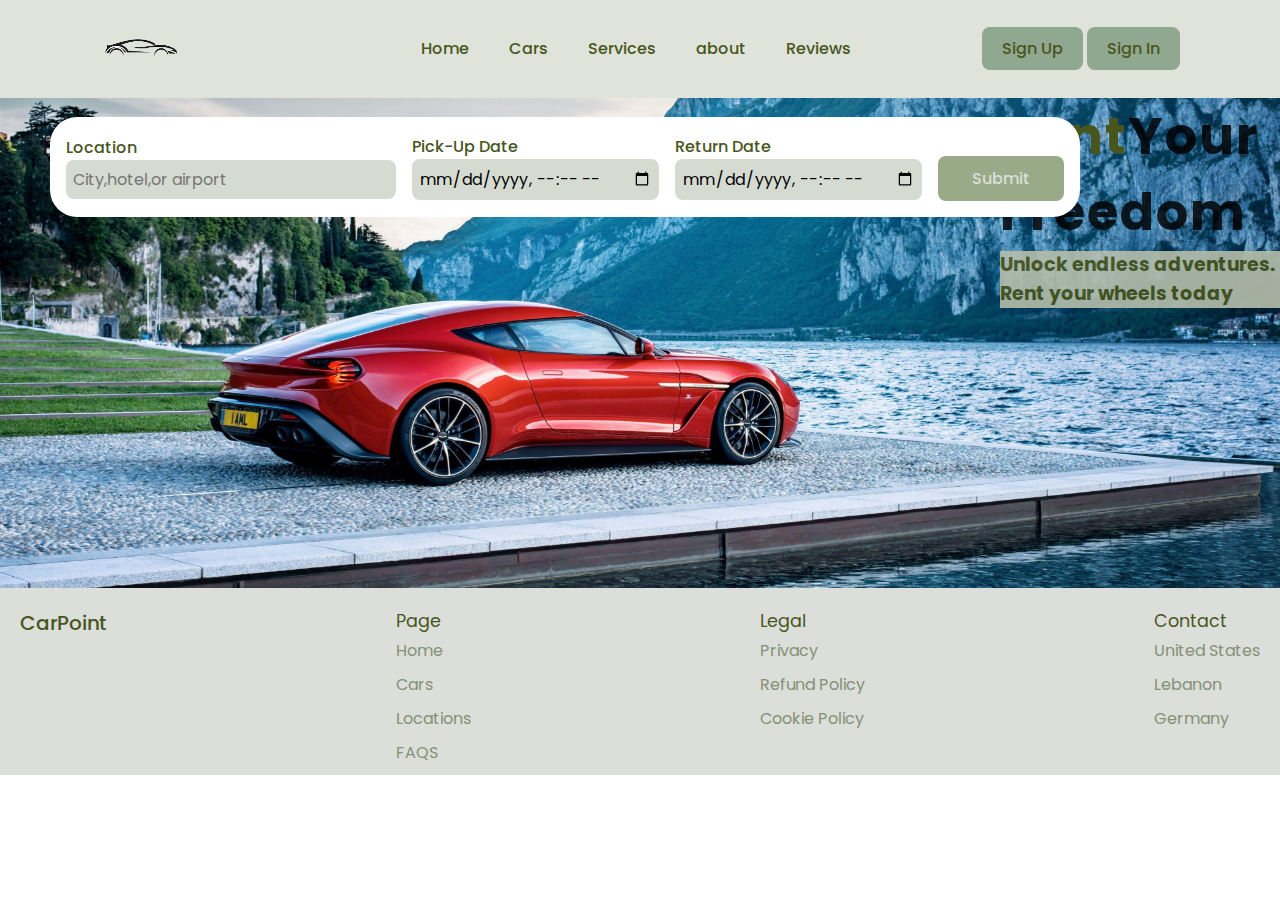
<file: index.html>
<!DOCTYPE html>
<html>
<head>
  <title  >AutoGo</title>
  <link rel="stylesheet" href="Css/style.css">
  <link rel="stylesheet" href="Css/Login.css">
  <link rel="stylesheet" href="Css/Load.css">
  <script src="Js/Load.js" defer></script>
  <link  rel="shortcut icon" type="icon" href="images/iconCar.png">
  <link rel="stylesheet" href="https://cdnjs.cloudflare.com/ajax/libs/font-awesome/6.5.2/css/all.min.css" integrity="sha512-SnH5WK+bZxgPHs44uWIX+LLJAJ9/2PkPKZ5QiAj6Ta86w+fsb2TkcmfRyVX3pBnMFcV7oQPJkl9QevSCWr3W6A==" crossorigin="anonymous" referrerpolicy="no-referrer" />
  <style>
    
    
  </style>
</head>
<body>
  <header >
  <a href="#" class="logo"><img src="images/icon.png"></a>
    <div class="bx bx-menu" id="menu-icon"></div>
    
      <ul class="navbar" >
        <li><a href="#home">Home</a> </li>
        <li><a href="Text.html">Cars</a> </li>
        <li><a href="Services.html">Services</a> </li>
        <li><a href="#home">about</a> </li>
        <li><a href="#Reviews">Reviews</a> </li>

      </ul>
      <div class="header-one">
        <a href="#" class="sign-up">Sign Up</a>
        <a href="#" class="sign-in">Sign In</a>

      </div>
      </header>
      <main>
      
        <div class="text" >
          <h1 ><span>Rent</span>Your Freedom</h1>
          <p>Unlock endless adventures. Rent your wheels today</p>
          <form action="" class="form-container">
            <div class="input-box">
                <span>Location</span>
                <input type="search" name="" id="" placeholder="City,hotel,or airport" >
            </div>
            <div class="input-box">
              <span> Pick-Up Date</span>
              <input type="datetime-local" name="" id="">
            </div>
            <div  class="input-box">
              <span> Return Date</span>
              <input type="datetime-local" name="" id="">

            </div>
            <input type="submit" name="" id="" class="butn">
          </form>
        </div>
       
          
       </div>
         
      </main>
    
     <section class="footer"> 
          <div class="footer-container container">
            <div class="footer-box">
              <a href="#" class="logo">Car<span>Point</span></a>
                <div class="social">
                    <a href="#"  title="facebook"> <i class="fa-brands fa-facebook"></i></a>
                    <a href="#" title="twitter"> <i class="fa-brands fa-square-twitter"></i></a>
                    <a href="#" title="instagram"><i class="fa-brands fa-instagram"></i></a> 
                    <a href="#" title="whatsapp"><i class="fa-brands fa-whatsapp"></i></a>
                </div>
              </div>      
            <div class="footer-box">
              <h3>Page</h3>
              <a href="index.html">Home</a>
              <a href="Text.html">Cars</a>
              <a href="#">Locations</a>
              <a href="#">FAQS</a>
            </div>
            <div class="footer-box">
              <h3>Legal</h3>
              <a href="#">Privacy</a>
              <a href="#">Refund Policy</a>
              <a href="#">Cookie Policy</a>
            </div>
            <div class="footer-box">
              <h3>Contact</h3>
              <p>United States</p>
              <p>Lebanon</p>
              <p>Germany</p>
            </div>
          </div>              
        </section>
        <div class="login-popup">
          <div class="box">
             <div class="img-area">
               <div class="img">
               </div>
           <!-- popup login-->    
          </div>
          <div class="form">
            <div class="close">&times;</div>
            <h1>Log In</h1>
            <form>
              <div class="form-group">
                <input type="text" placeholder="Email" class="form-control" id="email" onblur="checkEmail()">
                <p id="email1"></p>
              </div>
              <div class="form-group">
                <input type="password" placeholder="Password" class="form-control" id="pass" onblur="checkpass()">
                <p id="pass1"></p>
              </div>
              <div class="form-group">
                <label><input type="checkbox">
                  Remember Me
                </label>
              </div>
              <button type="button" class="btn">Log In</button>
            </form>
          </div>
       </div>
    </div>
   
    <div class="loader">
      <div class="car-icon">
        <img src="images/Car4.gif" alt="Car Icon">
      </div>
    </div>
   
       <script src="Js/script.js"></script>
   <script src="Js/script.js"></script>
</body>
</html>
</file>
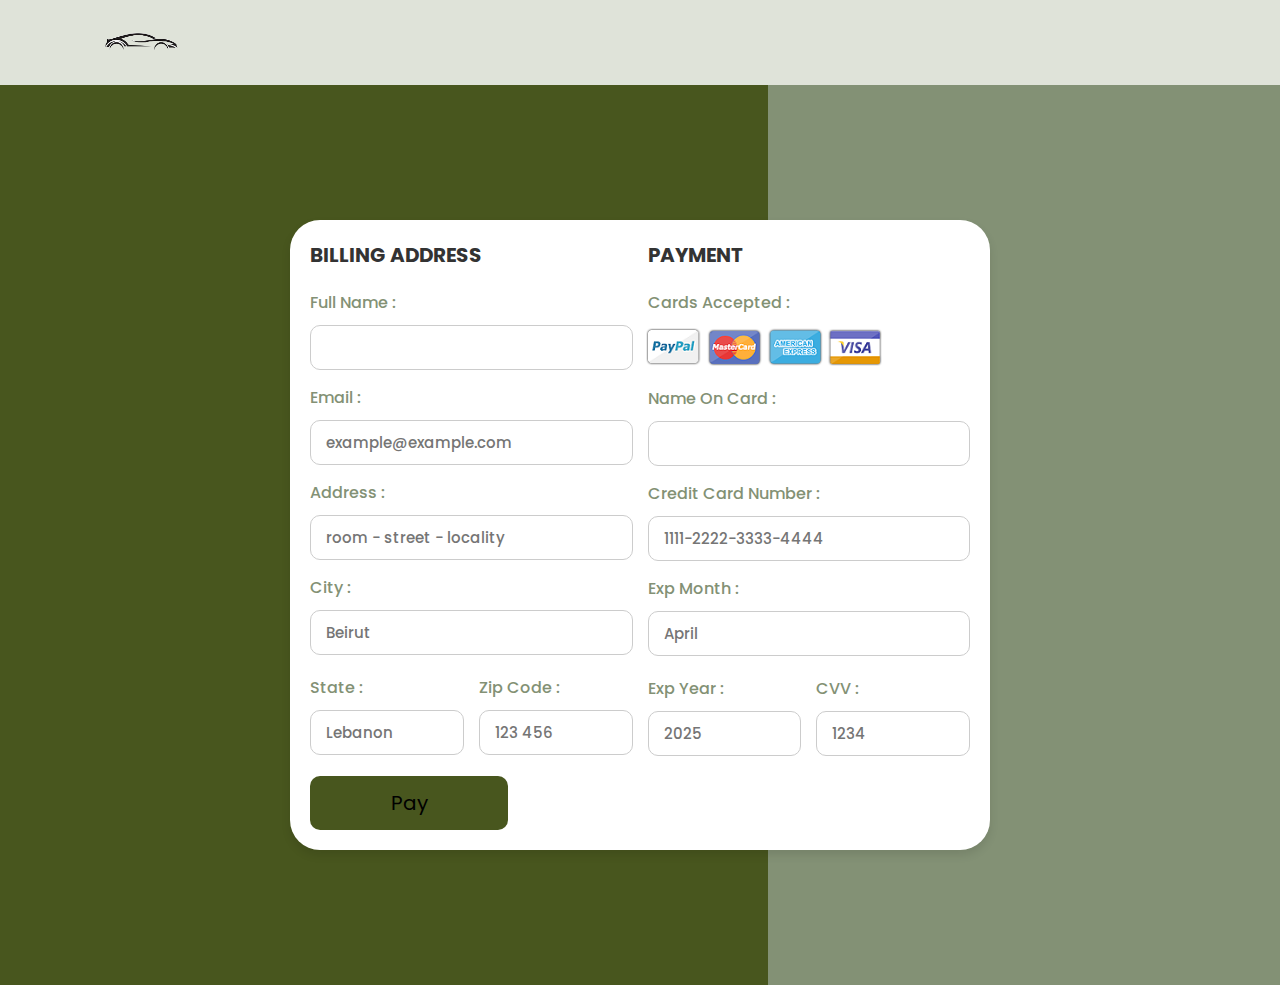
<file: Pay.html>
<!DOCTYPE html>
<html lang="en">
<head>
    <title  >AutoGo</title>
  <link  rel="shortcut icon" type="icon" href="images/iconCar.png">
    <link rel="stylesheet" href="Css/Load.css">
  <script src="Js/Load.js" defer></script>
    <meta charset="UTF-8">
    <meta http-equiv="X-UA-Compatible" content="IE=edge">
    <meta name="viewport" content="width=device-width, initial-scale=1.0">
    
    <script src="Js/Pay.js"></script>
    <link rel="stylesheet" href="Css/StylePay.css">

</head>
<body>
    <div class="loader">
        <div class="car-icon">
          <img src="images/Car4.gif" alt="Car Icon">
        </div>
      </div>
    <header >
    <a href="index.html" class="logo"><img src="images/icon.png"></a>
    </header>

    <div class="container">

    <form action="">

        <div class="row">

            <div class="col">

                <h3 class="title">billing address</h3>

                <div class="inputBox">
                    <span>full name :</span>
                    <input type="text" placeholder="">
                </div>
                <div class="inputBox">
                    <span>email :</span>
                    <input type="email" placeholder="example@example.com">
                </div>
                <div class="inputBox">
                    <span>address :</span>
                    <input type="text" placeholder="room - street - locality">
                </div>
                <div class="inputBox">
                    <span>city :</span>
                    <input type="text" placeholder="Beirut">
                </div>

                <div class="flex">
                    <div class="inputBox">
                        <span>state :</span>
                        <input type="text" placeholder="Lebanon">
                    </div>
                    <div class="inputBox">
                        <span>zip code :</span>
                        <input type="text" placeholder="123 456">
                    </div>
                </div>

            </div>

            <div class="col">

                <h3 class="title">payment</h3>

                <div class="inputBox">
                    <span>cards accepted :</span>
                    <img src="images/card_img.png" alt="">
                </div>
                <div class="inputBox">
                    <span>name on card :</span>
                    <input type="text" placeholder=" ">
                </div>
                <div class="inputBox">
                    <span>credit card number :</span>
                    <input type="number" placeholder="1111-2222-3333-4444">
                </div>
                <div class="inputBox">
                    <span>exp month :</span>
                    <input type="text" placeholder="April">
                </div>

                <div class="flex">
                    <div class="inputBox">
                        <span>exp year :</span>
                        <input type="number" placeholder="2025">
                    </div>
                    <div class="inputBox">
                        <span>CVV :</span>
                        <input type="text" placeholder="1234">
                    </div>
                </div>

            </div>
    
        </div>

        <input type="submit" value="Pay" class="submit-btn">

    </form>

</div>    
    
</body>
</html>
</file>
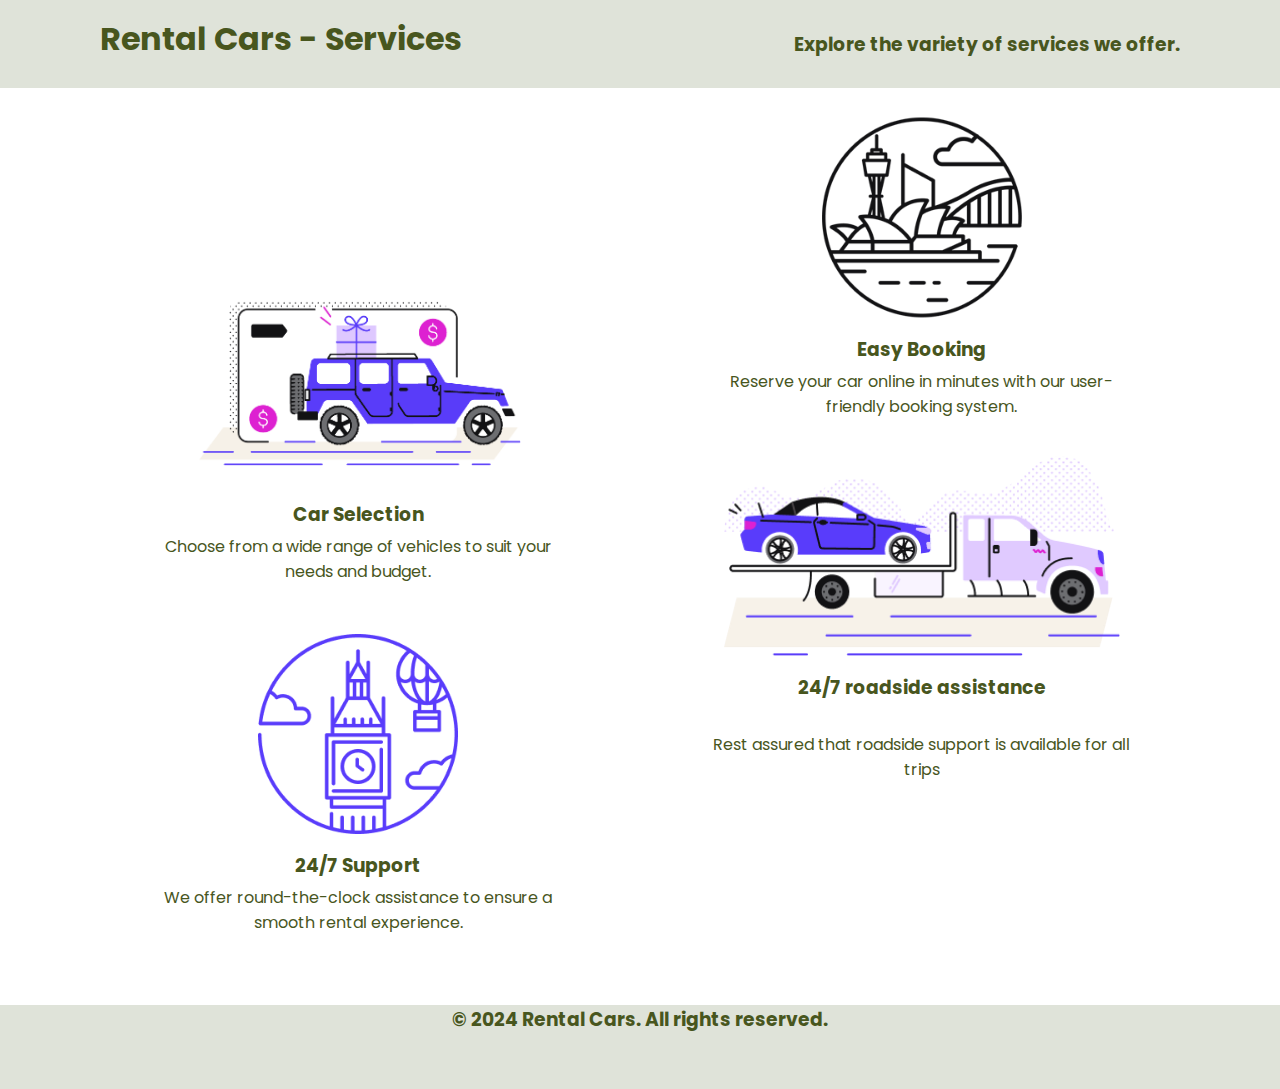
<file: Services.html>
<!DOCTYPE html>
<html lang="en">
<head>
  <title  >AutoGo</title>
  <link  rel="shortcut icon" type="icon" href="images/iconCar.png">
  <link rel="stylesheet" href="Css/Load.css">
  <script src="Js/Load.js" defer></script>
  <meta charset="UTF-8">
  <meta name="viewport" content="width=device-width, initial-scale=1.0">
  <title>Our Services - Rental Cars</title>
  <link rel="stylesheet" href="Css/Styl.css">
</head>
<body>
  <div class="loader">
    <div class="car-icon">
      <img src="images/Car4.gif" alt="Car Icon">
    </div>
  </div>
  <header>
    <a href="index.html"><h1>Rental Cars - Services</h1></a>
    <h3><p>Explore the variety of services we offer.</p></h3>
  </header>

  <section class="services">
    <div class="service-card"  >
      <img src="images/S1.png" alt="Service Image"> <h3>Car Selection</h3>
      <p>Choose from a wide range of vehicles to suit your needs and budget.</p>
    </div>
    <div class="service-card" >
      <img src="images/S2.png" alt="Service Image"> <h3>Easy Booking</h3>
      <p>Reserve your car online in minutes with our user-friendly booking system.</p>
    </div>
    <div class="service-card">
      <img src="images/S3.png" alt="Service Image"> <h3>24/7 Support</h3>
      <p>We offer round-the-clock assistance to ensure a smooth rental experience.</p>
    </div>
    <div class="service-card">
      <img src="images/roadside.png" alt="Service Image">
      <p><h3>24/7 roadside assistance</h3><br>

        Rest assured that roadside support is available for all trips</p>
    </div>
  </section>

  <footer>
    <h3><p>&copy; 2024 Rental Cars. All rights reserved.</p></h3>
  </footer>

</body>
</html>
</file>
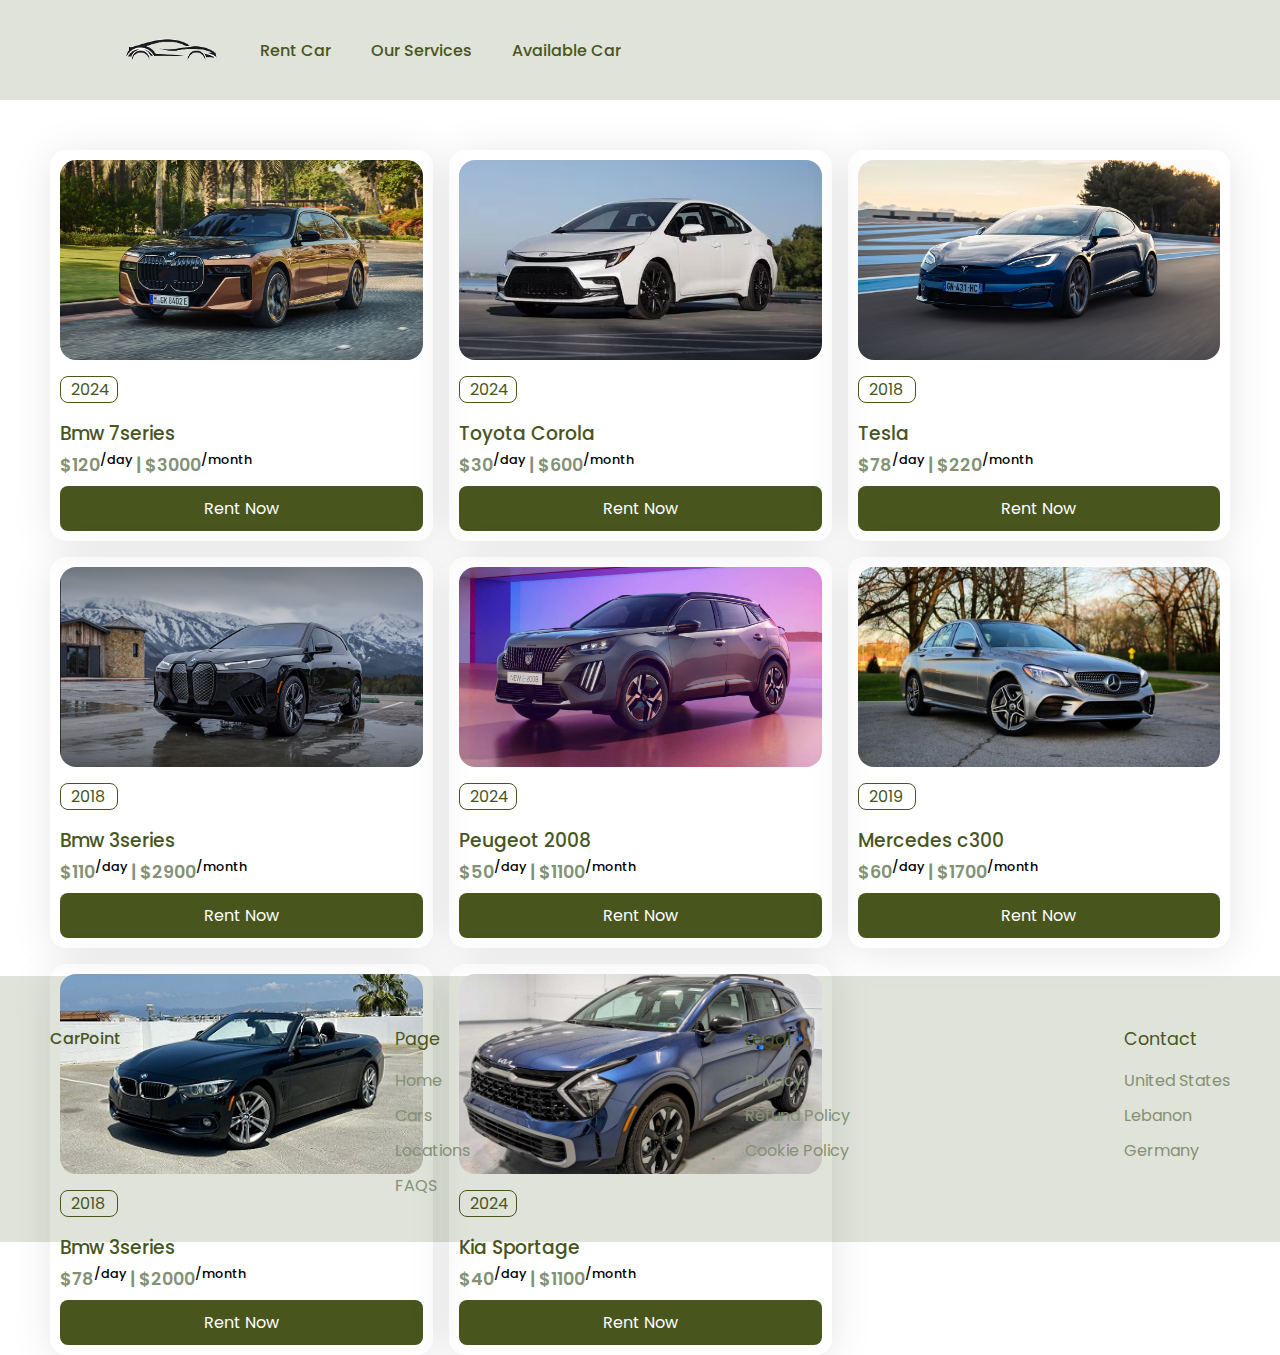
<file: Text.html>
<!DOCTYPE html>
<html lang="en">
<head>
    <title  >AutoGo</title>
  <link  rel="shortcut icon" type="icon" href="images/iconCar.png">
    <meta charset="UTF-8">
    <meta name="viewport" content="width=device-width, initial-scale=1.0">
    <title>AutoGo</title>
    <link rel="stylesheet" href="Css/Load.css">
  <script src="Js/Load.js" defer></script>
    <link rel="stylesheet" href="Css/style1.css">
    <link  rel="shortcut icon" type="icon" href="images/iconCar.png`">
    <link rel="stylesheet" href="https://cdnjs.cloudflare.com/ajax/libs/font-awesome/6.5.2/css/all.min.css" integrity="sha512-SnH5WK+bZxgPHs44uWIX+LLJAJ9/2PkPKZ5QiAj6Ta86w+fsb2TkcmfRyVX3pBnMFcV7oQPJkl9QevSCWr3W6A==" crossorigin="anonymous" referrerpolicy="no-referrer" />
</head>
<body>
    <div class="loader">
        <div class="car-icon">
          <img src="images/Car4.gif" alt="Car Icon">
        </div>
      </div>
    <ul class="navbar" >
        <li><a href="index.html
            "><img src="images/icon.png" class="ic" ></a></li>
        <li><a href="#home">Rent Car</a> </li>
        <li><a href="#home">Our Services</a> </li>
        <li><a href="#Reviews">Available Car</a> </li>

    </ul>
    <section class="services" id="services">
           
        <div class="services-container">
            <!-- box1-->
             <div class="box">
                <div class="box-img">
                    <img src="images/bmwi7.jpg">
                </div>
                <p>2024</p>
                <h3>Bmw 7series</h3>
                <h2>$120<sup>/day</sup> | $3000<sup>/month</sup></h2>
                <a href="Pay.html" class="btn">Rent Now</a>
            </div>
            <!-- box2-->
            <div class="box">
                <div class="box-img">
                    <img src="images/Toyota.png">
                </div>
                <p>2024</p>
                <h3>Toyota Corola</h3>
                <h2>$30<sup>/day</sup> | $600<sup>/month</sup></h2>
                <a href="Pay.html" class="btn">Rent Now</a>
            </div>
            <!-- box3-->
            <div class="box">
                <div class="box-img">
                    <img src="images/Tesla.jpg">
                </div>
                <p>2018</p>
                <h3>Tesla</h3>
                <h2>$78<sup>/day</sup> | $220<sup>/month</sup></h2>
                <a href="Pay.html" class="btn">Rent Now</a>
            </div>
            <!-- box4-->
            <div class="box">
                <div class="box-img">
                    <img src="images/bmwix.png">
                </div>
                <p>2018</p>
                <h3>Bmw 3series</h3>
                <h2>$110<sup>/day</sup> | $2900<sup>/month</sup></h2>
                <a href="Pay.html" class="btn">Rent Now</a>
            </div>
            <!-- box5-->
            <div class="box">
                <div class="box-img">
                    <img src="images/Peugeot.jpg">
                </div>
                <p>2024</p>
                <h3>Peugeot 2008</h3>
                <h2>$50<sup>/day</sup> | $1100<sup>/month</sup></h2>
                <a href="Pay.html" class="btn">Rent Now</a>
            </div>
            <!-- box6-->
            <div class="box">
                <div class="box-img">
                    <img src="images/Mercedes.jpg">
                </div>
                <p>2019</p>
                <h3>Mercedes c300</h3>
                <h2>$60<sup>/day</sup> | $1700<sup>/month</sup></h2>
                <a href="Pay.html" class="btn">Rent Now</a>
            </div>
            <!-- box7-->
            <div class="box">
                <div class="box-img">
                    <img src="images/BMW.jpeg">
                </div>
                <p>2018</p>
                <h3>Bmw 3series</h3>
                <h2>$78<sup>/day</sup> | $2000<sup>/month</sup></h2>
                <a href="Pay.html" class="btn">Rent Now</a>
            </div>
            <!-- box8-->
            <div class="box">
                <div class="box-img">
                    <img src="images/Kia.jpg">
                </div>
                <p>2024</p>
                <h3>Kia Sportage</h3>
                <h2>$40<sup>/day</sup> | $1100<sup>/month</sup></h2>
                <a href="Pay.html" class="btn">Rent Now</a>
            </div>
        </div>
        </div>

       
        
    </section>
    <section class="footer"> 
        <div class="footer-container container">
          <div class="footer-box">
            <a href="#" class="logo">Car<span>Point</span></a>
              <div class="social">
                  <a href="#"  title="facebook"> <i class="fa-brands fa-facebook"></i></a>
                  <a href="#" title="twitter"> <i class="fa-brands fa-square-twitter"></i></a>
                  <a href="#" title="instagram"><i class="fa-brands fa-instagram"></i></a> 
                  <a href="#" title="whatsapp"><i class="fa-brands fa-whatsapp"></i></a>
              </div>
            </div>      
          <div class="footer-box">
            <h3>Page</h3>
            <a href="#">Home</a>
            <a href="#">Cars</a>
            <a href="#">Locations</a>
            <a href="#">FAQS</a>
          </div>
          <div class="footer-box">
            <h3>Legal</h3>
            <a href="#">Privacy</a>
            <a href="#">Refund Policy</a>
            <a href="#">Cookie Policy</a>
          </div>
          <div class="footer-box">
            <h3>Contact</h3>
            <p>United States</p>
            <p>Lebanon</p>
            <p>Germany</p>
          </div>
        </div>              
      </section>
</body>
</html>
</file>
<file: Css/style.css>
@import url('https://fonts.googleapis.com/css2?family=Poppins:wght@200;300;400;500;600;700&display=swap');
*{
  margin: 0;
  padding:0;
  box-sizing: border-box;
  scroll-padding-top: 2rem ;
  list-style: none;
  text-decoration: none;
  font-family: "Poppins", sans-serif;
}
:root{
  --main-color:black;
  --second-color:#839175;
  
  --test-color:#48561E;
  --gradient: linear-gradient(#black,#839175,);
}

html::-webkit-scrollbar{
  width: 0.5rem;
}
html::-webkit-scrollbar-track{
  background:transparent;
}
html::-webkit-scrollbar-thumb{
  background: var(--main-color) ;
  border-radius: 5remS;
}

header{
  position: relative;
  margin-bottom: 0px;
  width: 100%;
  top:0;
  right:0;
  z-index:1000;
  display:flex;
  align-items:center;
  justify-content: space-between;
  background: #DFE3D9;
  padding: 15px 100px;
}
footer{
  position: relative;
  height: 265px;
  margin-top: 0px;
  width: 100%;
  top:0;
  right:0;
  z-index:1000;
  display:flex;
  align-items:center;
  justify-content: space-between;
  background: #DFE3D9;
  padding: 15px 100px;
}
main{
  margin-top: 0px;
}
.logo img{
  width: 80px;

}
.navbar{
  display:flex;
}
.navbar li{
  position: relative;
}
.navbar a{
  font-size: 1rem;
  padding: 10px 20px;
  color: var(--test-color);
  font-weight: 500;
}
.navbar a::after{
  content: '';
  
  width: 0;
  height: 3px;
  background: #839175;
  position: absolute;
  bottom: -4px;
  left: 0;
  transition: 0.8s;
}
.navbar a:hover::after{
  width:100% ;
}
.menu-icon {
  font-size: 24px;
  cursor: pointer;
  z-index: 10001;
}
.header-one a{
  padding: 10px 20px;
  color:var(--test-color);
  font-weight: 500;
  margin-bottom: 0px;

}
.header-one .sign-in{
  /*background-color:#d0d9ce;*/
  background-color:#90a790;
  border-radius: 0.5rem;
}
.header-one .sign-in:hover{
  background-color:  #748974;
  color: #90a790;
}


.header-one .sign-up{
  /*background-color:#d0d9ce;*/
  background-color:#90a790;
  border-radius: 0.5rem;
}
.header-one .sign-up:focus{
  background-color:  #748974;
  color: #90a790;
  
}
.header-one .sign-up:hover{
  background-color:  #748974;
  color: #90a790;
  
}
.title-icon {
  background-image: url('images/ic.png');
  background-position: 0 0;
  width: 16px;
  height: 16px;
}
.home{
  padding: 0;
  margin:0;
  margin-top: 45px;
}
.text{

  background-image: url("Ferrari.jpg");
  background-size: 100% 100% ;
  background-position: center;
  padding: 0px;
  margin-top: 0px;
  width: 100%; 
  height: 490px;
}

.text h1{
  font-size:3.2em;
  letter-spacing: 2px;
  margin-left: 1000px;
  position: relative;
 color: rgba(0, 0, 0, 0.83);
 

}
.text span{
  color: #48561E;
}
.text p{
  font-size:  19px;
  font-weight: bold;  
  margin-left: 1000px;
  color:#48561E;
  background-color: #b5beab;
  opacity: 0.9;
  
}
.form-container {
  display: flex;
   flex-wrap: wrap;
  align-items: center;
  gap:1rem;
  position: absolute;
  top:117px;
  left: 50px;
  background: white;
  padding: 16px;
  border-radius: 1.7rem;

}
.input-box{
  flex: 1 1 ;
  display: flex;
  flex-direction: column;
  
}
.input-box input{
  padding: 7px;
  
  outline: none;
  border: none;
  background-color:#d6dbd1 ;
  border-radius: 0.5rem;
  font-size: 1rem;
}
.input-box input:focus{
  background-color: #48561E;
}
.form-container span{
  font-size: 16px;
  font-weight: 500;
  
}
.form-container .butn{
  flex: 1 1 7rem;
  padding: 10px 34px;
  border-radius: 0.5rem;
  border: none;
  background-color: #98aa87;
  color: #dcdeda;
  font-weight: 500;
  font-size: 16px;
  margin-top: 23px;
  
  
}
.logo {
  font-size: 20px;
  font-weight: 500;
}
.form-container .butn:hover {
  background-color:var(--test-color) ;
}
section{
  margin-top: 0px;
  background:#dcdeda;
  color:var(--test-color) ;
  height: 187px;
  padding: 20px;
  
}
.footer-container{
  display: flex;
  justify-content: space-between;
  gap:1rem;
  
}
.footer-container .logo{
  color: #48561E;
  margin-bottom: 1rem;

}
.footer-container .footer-box{
  display: flex;
  flex-direction: column;
}

.social{
  display: flex;
  align-items:center;
}


.social a{
  font-size: 24px;
  margin-right: 1rem;
  color: var(--second-color);
}
.social  a:hover{
  color: #b3bc96;
}
.footer-box h3{
  font-size: 1.1rem;
  font-weight: 400; 
  margin-bottom: 0.3rem;
}
.footer-box a,
.footer-box p{
  color: var(--second-color);
  margin-bottom: 10px;

}
.footer-box a:hover{
  color: var(--test-color);
}
/*src="Car.png" class="main" style="width: 100% ; height: 500px; margin-top: 0%;"*/
</file>
<file: Css/Login.css>
@import url('https://fonts.googleapis.com/css2?family=Poppins:wght@200;300;400;500;600;700&display=swap');

body{
	font-family: "Poppins", sans-serif;
	margin:0;
	line-height: 1.5;
}


*{
	box-sizing: border-box;
	margin:0;
}

.login-popup{
	position: fixed;
	left: 0;
	top: 0;
	width: 100%;
	height: 100%;
	z-index: 1099;
	background-color:rgba(0,0,0,0.6);
	visibility: hidden;
	opacity: 0;
	transition: all 1s ease;
  
}
.login-popup.show{
	visibility:visible;
  
	opacity: 5;
}
.login-popup .box{
	background-color:#ffffff;
  border-radius: 18px;
	width: 750px;
	position: absolute;
	left: 50%;
	top:50%;
	transform:translate(-50%,-50%);
	display: flex;
	flex-wrap: wrap;
	opacity: 0;
	margin-left: 50px;
	transition: all 1s ease;

}
.login-popup.show .box{
	opacity: 1;
	margin-left: 0;
}
.login-popup .box .img-area{
	flex:0 0 50%;
	max-width: 50%;
	position: relative;
	overflow: hidden;
	padding:30px;
	display: flex;
	align-items: center;
	justify-content: center;
}
.login-popup .box .img-area h1{
	font-size: 30px;
}
.login-popup .box .img-area .img{
	position: absolute;
	left:0;
	top:0;
	width: 100%;
	height: 100%;
	background-image: url('bmw.jpg');
	background-size: cover;
	background-position: center;
	animation: zoomInOut 7s linear infinite;
	z-index: -1;

}
@keyframes zoomInOut{
	0%,100%{
		transform: scale(1);
	}
	50%{
		transform: scale(1.1);
	}
}
.login-popup .box .form{
	flex:0 0 50%;
	max-width: 50%;
	padding:40px 30px;
  
}

.login-popup .box .form h1{
	color:#48561E;
	font-size: 30px;
	margin:0 0 30px;
}
.login-popup .box .form .form-control{
	height: 45px;
	margin-bottom: 30px;
	width: 100%;
	border:none;
	border-bottom:1px solid #48561E;
	font-size: 15px;
	color:#000000;
}
.login-popup .box .form .form-control:focus{
	outline: none;
}
.login-popup .box .form label{
	font-size: 15px;
	color:#839175;
}
.login-popup .box .form .btn{
	width: 100%;
	background-color: #48561E;
	margin-top:40px;
	height: 45px;
	border:none;
	border-radius: 25px;
	font-size: 15px;
	text-transform: uppercase;
	color:#b4c0a9;
	cursor: pointer;
}
.login-popup .box .form .btn:hover{
  color: white;
}
.login-popup .box .form .btn:focus{
	outline: none;
}

.login-popup .box .form .close{
	position: absolute;
	right: 10px;
	top:0px;
	font-size: 30px;
	cursor: pointer;
}

/*responsive*/
@media(max-width: 767px){
	.login-popup .box{
		width: calc(100% - 30px);
	}
	.login-popup .box .img-area{
		display: none;
	}
	.login-popup .box .form{
		flex: 0 0 100%;
        max-width: 100%;
	}
}
</file>
<file: Css/Load.css>
.loader{

  position: fixed;
  top:0;
  left:0;
  width: 100vw;
  height: 100vh;
 display: flex;
 background-color:#ECECEC;
  align-items: center;
  justify-content: center;
  transition: opacity 3s,visibility 3s;
}
.loader-hidden{
  opacity: 0;
  visibility: hidden;
}
.car-icon img {
  position: relative;
  width: 100px; /* Adjust the size as needed */
  height: auto;
  animation: move 1.5s linear infinite; /* Adjust the animation duration as needed */
}
/*.loader::after{
  content: "";
  width:75px;
  height: 75px;
  border: 15px solid #dddddd;
}*/

@keyframes move {
  0% {
    left: -100px;
  }
  50% {
    left: calc(50% - 50px);
  }
  100% {
    left: 100%;
  }
}
</file>
<file: Css/StylePay.css>
@import url('https://fonts.googleapis.com/css2?family=Poppins:wght@100;300;400;500;600&display=swap');

*{
  font-family: 'Poppins', sans-serif;
  margin:0; padding:0;
  box-sizing: border-box;
  outline: none; border:none;
  text-transform: capitalize;
  transition: all .2s linear;
}
:root{
  --main-color:black;
  --second-color:#839175;
  
  --test-color:#48561E;
  --gradient: linear-gradient(#black,#839175,);
}
header{
  position: relative;
  margin-bottom: 0px;
  width: 100%;
  height: 85px;
  top:0;
  right:0;
  z-index:1000;
  display:flex;
  align-items:center;
  justify-content: space-between;
  background: #DFE3D9;
  padding: 15px 100px;
}
.logo img{
  width: 80px;
  
}



.container{
  display: flex;
  color: var(--second-color);
  font-weight: 500;
  justify-content: center;
  align-items: center;
  padding:25px;
  min-height: 100vh;
  background: linear-gradient(90deg, #48561E 60%, #839175 40.1%);
  transition: opacity 7s,visibility 7s;

}

.container form{
  padding:20px;
  width:700px;
  background: #fff;
  box-shadow: 0 5px 10px rgba(0,0,0,.1);
  border-radius: 30px;
}

.container form .row{
  display: flex;
  flex-wrap: wrap;
  gap:15px;

}

.container form .row .col{
  flex:1 1 250px;
}

.container form .row .col .title{
  font-size: 20px;
  color:#333;
  padding-bottom: 5px;
  text-transform: uppercase;
}

.container form .row .col .inputBox{
  margin:15px 0;
  
}

.container form .row .col .inputBox span{
  margin-bottom: 10px;
  display: block;
}

.container form .row .col .inputBox input{
  width: 100%;
  border:1px solid #ccc;
  padding:10px 15px;
  font-size: 15px;
  text-transform: none;
}

.container form .row .col .inputBox input:focus{
  border:1px solid #48561E ;
}

.container form .row .col .flex{
  display: flex;
  gap:15px;
}

.container form .row .col .flex .inputBox{
  margin-top: 5px;
}

.container form .row .col .inputBox img{
  height: 34px;
  margin-top: 5px;
  filter: drop-shadow(0 0 1px #000);
}

.container form .submit-btn{
  width: 30%;
  padding:12px;
  font-size: 20px;
  color:black;
  background: var(--test-color);
  border-radius: 10px;
  margin-top: 5px;
  cursor: pointer;
}

.container form .submit-btn:hover{
  background: var(--second-color);
}
.inputBox input{
  border-radius: 10px;
  color: var(--test-color);
font-weight: 500;
}
</file>
<file: Css/Styl.css>
@import url('https://fonts.googleapis.com/css2?family=Poppins:wght@200;300;400;500;600;700&display=swap');
*{
  margin: 0;
  padding:0;
  box-sizing: border-box;
  scroll-padding-top: 2rem ;
  list-style: none;
  text-decoration: none;
  font-family: "Poppins", sans-serif;
}
:root{
  --main-color:black;
  --second-color:#839175;
  
  --test-color:#48561E;
  --gradient: linear-gradient(#black,#839175,);
}
/* custom scroll bar*/
html::-webkit-scrollbar{
  width: 0.5rem;
}
html::-webkit-scrollbar-track{
  background:transparent;
}
html::-webkit-scrollbar-thumb{
  background: var(--main-color) ;
  border-radius: 5remS;
}

header{
  position: relative;
  margin-bottom: 170px;
  width: 100%;
  top:0;
  right:0;

  display:flex;
  align-items:center;
  justify-content: space-between;
  background: #DFE3D9;
  padding: 15px 100px;
}
header a{
  color: #48561E;
}

body {
  font-family: sans-serif;
  margin: 0;
  padding: 0;
  color: var(--test-color);
}
footer{
  position: relative;
  height: 84px;
  width: 100%;
  top:0;
  right:0;
  align-items: center;
  background: #DFE3D9;
  
}
footer p{
  text-align: center;
  justify-content: center;
}
/*header {
  background-color: #f1f1f1;
  padding: 20px;
  text-align: center;
  margin-bottom:170px;
}*/

h1 {
  margin-bottom: 10px;
}

.services {
  display: flex; /* Make the container a flexbox */
  flex-wrap: wrap; /* Allow cards to wrap to next line if needed */
  justify-content: space-between; /* Add space between cards */
  margin: 20px auto; /* Center the section horizontally */
  width: 80%; /* Set a maximum width for responsiveness */
}

.service-card:nth-child(even) { /* Style even-numbered cards */
  transform: translateY(-50%); /* Move card up by half its height */
}

.service-card {
  width: 45%; /* Set card width to create overlap */
  
  background-color: #fff;
  box-shadow: 0 2px 5px rgba(0, 0, 0, 0);
  margin: 10px 0; /* Maintain some vertical spacing */
  padding: 15px;
  text-align: center;
}

.service-card img {

  height: 200px;
  object-fit: cover;
  margin-bottom: 10px;
}

.service-card h3 {
  margin-bottom: 5px;
}
</file>
<file: Css/style1.css>
@import url('https://fonts.googleapis.com/css2?family=Poppins:wght@200;300;400;500;600;700&display=swap');
*{
  margin: 0;
  padding:0;
  box-sizing: border-box;
  scroll-padding-top: 2rem ;
  list-style: none;
  text-decoration: none;
  font-family: "Poppins", sans-serif;
}
:root{
  --main-color:black;
  --second-color:#839175;
  
  --test-color:#48561E;
  --gradient: linear-gradient(#black,#839175,);
}
/* custom scroll bar*/
html::-webkit-scrollbar{
  width: 0.5rem;
}
html::-webkit-scrollbar-track{
  background:transparent;
}
html::-webkit-scrollbar-thumb{
  background: var(--main-color) ;
  border-radius: 5remS;
}

.services-container sup{
  font-size: 0.8rem;
  font-weight: 500;
  color:var(--main-color);
}

.navbar{
  position: relative;
  margin-bottom: 0px;
  width: 100%;
  top:0;
  right:0;
  z-index:1000;
  display:flex;
  align-items:center;
  height: 100px;
  background: #DFE3D9;
  padding: 15px 100px;

}
.ic{
  width: 100px;
}
.navbar li{
  position: relative;
  border-spacing: 10px;

} 
.navbar a{
  font-size: 1rem;
  padding: 10px 20px;
  color: var(--test-color);
  font-weight: 500;
}
.navbar a::after{
  content: '';
  background: var(--test-color);
  width: 0;
  height: 3px;
  background: #839175;
  position: absolute;
  bottom: -4px;
  left: 0;
  transition: 0.5s;
}
.navbar a:hover::after{
  width:100% ;
}

.header-one a{
  padding: 10px 20px;
  color:var(--test-color);
  font-weight: 500;
  margin-bottom: 0px;

}
section{
  margin-top: 0px;
  color:var(--test-color) ;
  height: 266px;
  padding: 50px;
  
}
.footer-container{
  display: flex;
  justify-content: space-between;
  gap:1rem;
}
.footer-container .logo{
  color: #48561E;
  margin-bottom: 1rem;
  font-weight: 500;

}
.footer-container .footer-box{
  display: flex;
  flex-direction: column;
}
.social{
  display: flex;
  align-items:center;
}

.social a{
  font-size: 24px;
  margin-right: 1rem;
  color: var(--second-color);
}
.social  a:hover{
  color: #48561E;
}
.footer-box h3{
  font-size: 1.1rem;
  font-weight: 400; 
  margin-bottom: 1rem;
}
.footer-box a,
.footer-box p{
  color: var(--second-color);
  margin-bottom: 10px;

}

.footer-box a:hover{
  color: var(--test-color);
}
 .services-container{
  display: grid;
  grid-template-columns: repeat(auto-fit,minmax(300px,auto));
  gap:1rem;

 }
 .services-container .box{
  padding:10px;
  border-radius: 1rem;
  box-shadow: 1px 4px 41px rgba(0, 0, 0, 0.1);
 }
 .services-container .box .box-img{
  width: 100%;
  height: 200px;
 }
 .services-container .box .box-img img{
   width: 100%;
   height: 100%;
   border-radius: 1rem;
   object-fit: cover;
   object-position: center;
 }
.services-container .box p{
  padding:0 10px;
  border: 1px solid #48561E;
  width: 58px;
  border-radius: 0.5rem;
  margin:1rem 0 1rem;
}
.services-container .box h3{
  font-weight: 500;
}
.services-container .box h2{
  font-size: 1.1rem;
  font-weight: 600;
  color:var(--second-color) ;
  margin:0.2rem 0 0.5rem;
}
.services-container .box h2 span{
  font-size: 0.8rem;
  font-weight: 500;
  color:var(--main-color);
}
.services-container .box .btn{
  display: flex;
  justify-content: center;
  background: #48561E;
  color: white;
  padding: 10px;
  border-radius: 0.5rem;
}
.services-container .box .btn:hover{
  background-color: #212711 ;
}
.footer{
  margin-top: 610px;
  background-color:#DFE3D9;
}
/*src="Car.png" class="main" style="width: 100% ; height: 500px; margin-top: 0%;"*/
</file>
